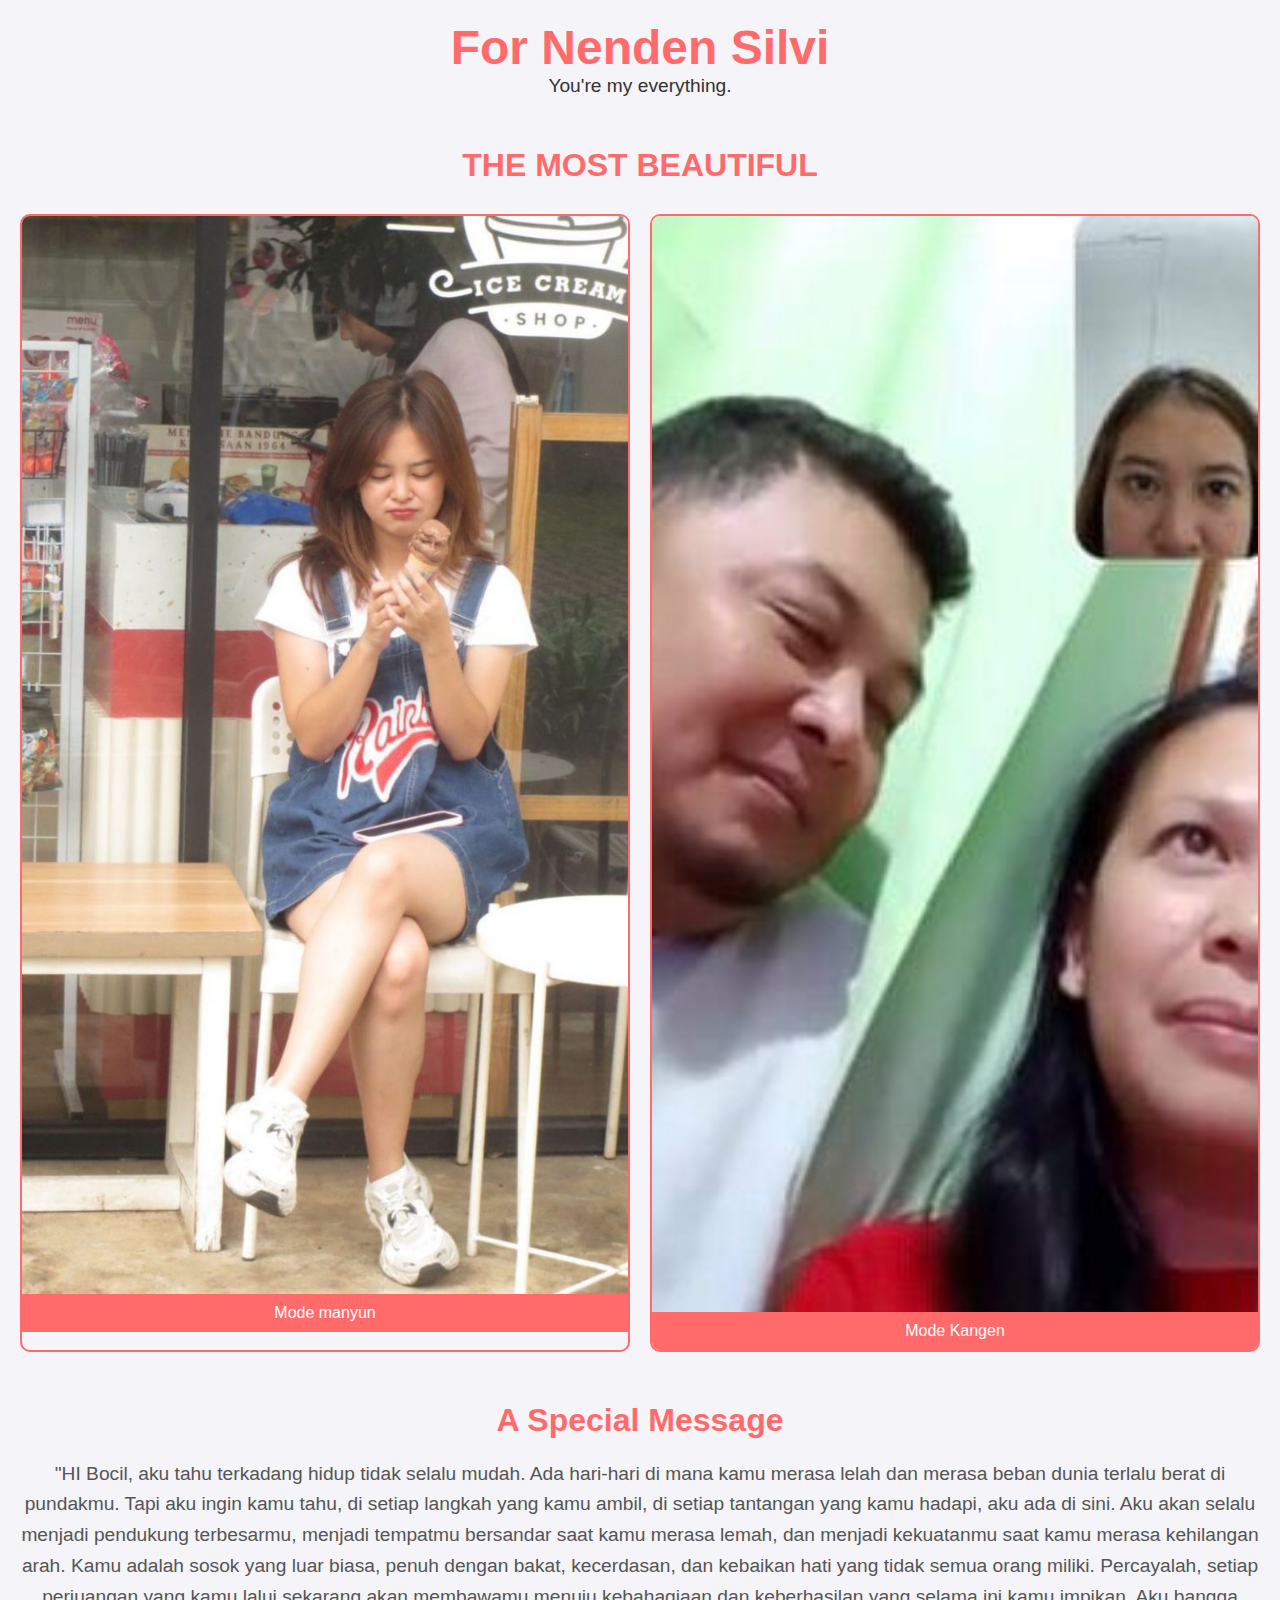
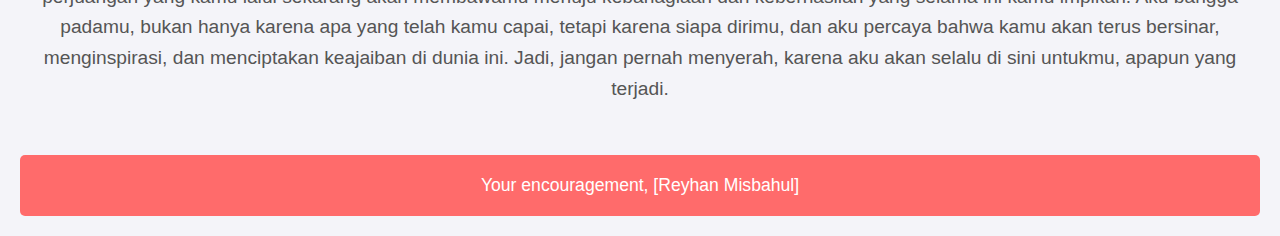
<file: nendensilvi.html>
<!DOCTYPE html>
<html lang="en">
<head>
    <meta charset="UTF-8">
    <meta name="viewport" content="width=device-width, initial-scale=1.0">
    <meta http-equiv="X-UA-Compatible" content="ie=edge">
    <title>Romantic Website</title>
    <link rel="stylesheet" href="nenden.css">
</head>
<body>
    <header>
        <h1>For Nenden Silvi</h1>
        <p>You're my everything.</p>
    </header>

    <section class="gallery">
        <h2>THE MOST BEAUTIFUL</h2>
        <div class="photo-grid">
            <div class="photo">
                <img src="Sayang.jpg" alt="Moment 1">
                <p>Mode manyun</p>
            </div>
            <div class="photo">
                <img src="Sayang3.jpg" alt="Moment 2">
                <p>Mode Kangen</p>
            </div>
            <!-- Tambahkan foto lain di sini -->
        </div>
    </section>

    <section class="message">
        <h2>A Special Message</h2>
        <p>"HI Bocil, aku tahu terkadang hidup tidak selalu mudah. Ada hari-hari di mana kamu merasa lelah dan merasa beban dunia terlalu berat di pundakmu. Tapi aku ingin kamu tahu, di setiap langkah yang kamu ambil, di setiap tantangan yang kamu hadapi, aku ada di sini. Aku akan selalu menjadi pendukung terbesarmu, menjadi tempatmu bersandar saat kamu merasa lemah, dan menjadi kekuatanmu saat kamu merasa kehilangan arah. Kamu adalah sosok yang luar biasa, penuh dengan bakat, kecerdasan, dan kebaikan hati yang tidak semua orang miliki. Percayalah, setiap perjuangan yang kamu lalui sekarang akan membawamu menuju kebahagiaan dan keberhasilan yang selama ini kamu impikan. Aku bangga padamu, bukan hanya karena apa yang telah kamu capai, tetapi karena siapa dirimu, dan aku percaya bahwa kamu akan terus bersinar, menginspirasi, dan menciptakan keajaiban di dunia ini. Jadi, jangan pernah menyerah, karena aku akan selalu di sini untukmu, apapun yang terjadi.

        </p>
    </section>

    <footer>
        <p>Your encouragement, [Reyhan Misbahul]</p>
    </footer>
</body>
</html>
</file>
<file: nenden.css>
* {
    margin: 0;
    padding: 0;
    box-sizing: border-box;
}

body {
    font-family: 'Arial', sans-serif;
    background-color: #f4f4f9;
    color: #333;
    padding: 20px;
}

header {
    text-align: center;
    margin-bottom: 50px;
}

header h1 {
    font-size: 3em;
    color: #ff6b6b;
}

header p {
    font-size: 1.2em;
    color: #333;
}

.gallery {
    text-align: center;
}

.gallery h2 {
    font-size: 2em;
    margin-bottom: 30px;
    color: #ff6b6b;
}

.photo-grid {
    display: grid;
    grid-template-columns: repeat(auto-fit, minmax(250px, 1fr));
    gap: 20px;
}

.photo {
    border: 2px solid #ff6b6b;
    border-radius: 10px;
    overflow: hidden;
}

.photo img {
    width: 100%;
    height: auto;
    display: block;
}

.photo p {
    padding: 10px;
    background-color: #ff6b6b;
    color: white;
    text-align: center;
}

.message {
    margin: 50px 0;
    text-align: center;
}

.message h2 {
    font-size: 2em;
    margin-bottom: 20px;
    color: #ff6b6b;
}

.message p {
    font-size: 1.2em;
    line-height: 1.6;
    color: #555;
}

footer {
    text-align: center;
    padding: 20px;
    background-color: #ff6b6b;
    color: white;
    border-radius: 5px;
}

footer p {
    font-size: 1.1em;
}
</file>
